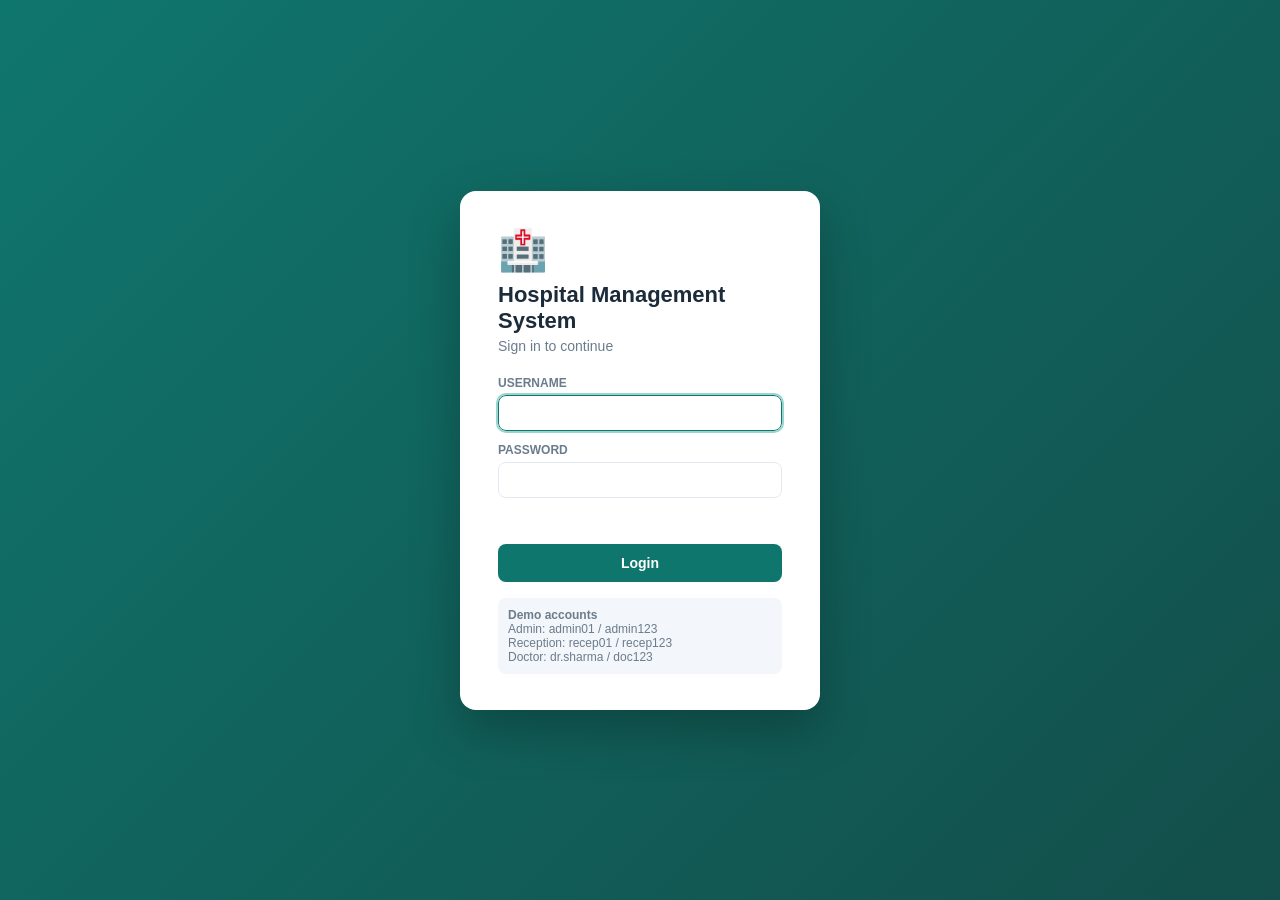
<file: HospitalManagementSystem_GUI_final/web/index.html>
<!DOCTYPE html>
<html lang="en">
<head>
<meta charset="utf-8">
<meta name="viewport" content="width=device-width, initial-scale=1">
<title>Hospital Management System</title>
<style>
/* ===== Theme ===== */
:root {
  --bg: #f3f6fa;
  --card: #ffffff;
  --text: #1c2b3a;
  --muted: #6b7c8d;
  --border: #e3e9f0;
  --primary: #0f766e;
  --primary-dark: #0d5f59;
  --danger: #c0392b;
  --warning: #b7791f;
  --success: #1e8449;
  --sidebar: #10262e;
  --shadow: 0 1px 3px rgba(20, 40, 60, 0.1);
}

/* ===== Base ===== */
* {
  box-sizing: border-box;
}

body {
  margin: 0;
  font-family: "Segoe UI", Arial, sans-serif;
  font-size: 14px;
  background: var(--bg);
  color: var(--text);
}

button, input, select, textarea {
  font: inherit;
}

.hide {
  display: none !important;
}

/* ===== Forms ===== */
label {
  display: block;
  margin: 12px 0 5px;
  font-size: 12px;
  font-weight: 600;
  text-transform: uppercase;
  color: var(--muted);
}

input, select, textarea {
  width: 100%;
  padding: 9px 11px;
  border: 1px solid var(--border);
  border-radius: 8px;
  background: #fff;
  color: var(--text);
}

input:focus, select:focus, textarea:focus {
  outline: 2px solid #99d5cf;
  border-color: var(--primary);
}

textarea {
  min-height: 70px;
  resize: vertical;
}

.two {
  display: grid;
  grid-template-columns: 1fr 1fr;
  gap: 14px;
}

.err {
  min-height: 18px;
  margin-top: 10px;
  font-size: 13px;
  color: var(--danger);
}

/* ===== Buttons ===== */
.btn {
  padding: 9px 16px;
  border: 0;
  border-radius: 8px;
  background: var(--primary);
  color: #fff;
  font-weight: 600;
  cursor: pointer;
}

.btn:hover      { background: var(--primary-dark); }
.btn.ghost      { background: #eef2f6; color: var(--text); }
.btn.ghost:hover{ background: #e0e7ee; }
.btn.red        { background: var(--danger); }
.btn.warn       { background: var(--warning); }
.btn.sm         { padding: 5px 10px; font-size: 12px; }
.btn.full       { width: 100%; margin-top: 18px; padding: 11px; }

/* ===== Login ===== */
#login {
  display: flex;
  align-items: center;
  justify-content: center;
  min-height: 100vh;
  background: linear-gradient(135deg, #0f766e, #134e4a);
}

.lcard {
  width: 360px;
  padding: 36px 38px;
  border-radius: 16px;
  background: #fff;
  box-shadow: 0 20px 50px rgba(0, 0, 0, 0.25);
}

.lcard h1 { margin: 0 0 4px; font-size: 22px; }
.lcard p  { margin: 0 0 22px; color: var(--muted); }
.logo     { margin-bottom: 8px; font-size: 40px; }

.hint {
  margin-top: 16px;
  padding: 10px;
  border-radius: 8px;
  background: var(--bg);
  font-size: 12px;
  color: var(--muted);
}

/* ===== Layout: sidebar + main ===== */
#app {
  display: flex;
  min-height: 100vh;
}

aside {
  position: sticky;
  top: 0;
  display: flex;
  flex-direction: column;
  width: 236px;
  height: 100vh;
  background: var(--sidebar);
  color: #cfe3e1;
}

.brand { padding: 20px 20px 14px; font-size: 17px; font-weight: 700; color: #fff; }
.brand span { margin-right: 6px; font-size: 24px; }

.user { margin: 0 14px 12px; padding: 12px; border-radius: 10px; background: #17353f; }
.user b { display: block; color: #fff; }
.user small { color: #8fb5b1; }

nav {
  flex: 1;
  padding: 6px 10px;
  overflow: auto;
}

nav button {
  display: block;
  width: 100%;
  margin-bottom: 2px;
  padding: 10px 12px;
  border: 0;
  border-radius: 8px;
  background: none;
  color: #cfe3e1;
  text-align: left;
  cursor: pointer;
}

nav button:hover { background: #17353f; }
nav button.on    { background: var(--primary); color: #fff; font-weight: 600; }

.lo {
  margin: 12px;
  padding: 10px;
  border: 0;
  border-radius: 8px;
  background: #22434e;
  color: #fff;
  cursor: pointer;
}

main {
  flex: 1;
  min-width: 0;
  padding: 26px 30px;
}

.top {
  display: flex;
  flex-wrap: wrap;
  align-items: center;
  justify-content: space-between;
  gap: 12px;
  margin-bottom: 18px;
}

.top h2 { margin: 0; font-size: 22px; }

.tools {
  display: flex;
  flex-wrap: wrap;
  align-items: center;
  gap: 10px;
}

.tools input, .tools select { width: 240px; }

/* ===== Cards & stats ===== */
.card {
  margin-bottom: 18px;
  padding: 18px;
  border-radius: 12px;
  background: var(--card);
  box-shadow: var(--shadow);
}

.cards {
  display: grid;
  grid-template-columns: repeat(auto-fit, minmax(170px, 1fr));
  gap: 14px;
  margin-bottom: 18px;
}

.stat {
  padding: 18px;
  border-left: 4px solid var(--primary);
  border-radius: 12px;
  background: #fff;
  box-shadow: var(--shadow);
}

.stat .n { font-size: 30px; font-weight: 700; }
.stat .l { font-size: 13px; color: var(--muted); }

.empty {
  padding: 30px;
  text-align: center;
  color: var(--muted);
}

/* ===== Tables ===== */
table {
  width: 100%;
  border-collapse: collapse;
  border-radius: 12px;
  overflow: hidden;
  background: #fff;
  box-shadow: var(--shadow);
}

th {
  padding: 11px 12px;
  background: #eaf1f5;
  text-align: left;
  font-size: 12px;
  text-transform: uppercase;
  color: var(--muted);
}

td {
  padding: 11px 12px;
  border-top: 1px solid var(--border);
}

.act {
  display: flex;
  flex-wrap: wrap;
  gap: 6px;
}

/* ===== Status tags ===== */
.tag {
  display: inline-block;
  padding: 3px 10px;
  border-radius: 20px;
  font-size: 12px;
  font-weight: 600;
}

.Scheduled { background: #e0f0ff; color: #1a5f9e; }
.Completed,
.Paid      { background: #dff5e6; color: var(--success); }
.Cancelled { background: #fde4e1; color: var(--danger); }
.Unpaid    { background: #fff1d6; color: var(--warning); }

/* ===== Modal & toast ===== */
.ov {
  position: fixed;
  inset: 0;
  z-index: 50;
  display: flex;
  align-items: center;
  justify-content: center;
  padding: 16px;
  background: rgba(15, 30, 40, 0.55);
}

.md {
  width: 520px;
  max-width: 100%;
  max-height: 92vh;
  padding: 24px;
  border-radius: 14px;
  background: #fff;
  overflow: auto;
}

.md h3  { margin: 0 0 6px; font-size: 18px; }
.md .row { display: flex; justify-content: flex-end; gap: 10px; margin-top: 18px; }

#toast {
  position: fixed;
  right: 22px;
  bottom: 22px;
  z-index: 99;
  padding: 12px 18px;
  border-radius: 10px;
  background: var(--sidebar);
  color: #fff;
}

#toast.bad { background: var(--danger); }

/* ===== Medical history timeline ===== */
.tl {
  margin-left: 8px;
  padding-left: 20px;
  border-left: 3px solid var(--primary);
}

.visit {
  position: relative;
  margin-bottom: 14px;
  padding: 16px;
  border-radius: 12px;
  background: #fff;
  box-shadow: var(--shadow);
}

.visit::before {
  content: "";
  position: absolute;
  top: 20px;
  left: -30px;
  width: 12px;
  height: 12px;
  border: 3px solid var(--bg);
  border-radius: 50%;
  background: var(--primary);
}

.visit h4 {
  display: flex;
  flex-wrap: wrap;
  justify-content: space-between;
  gap: 8px;
  margin: 0 0 8px;
}

.chip {
  display: inline-block;
  margin: 2px 4px 2px 0;
  padding: 3px 10px;
  border-radius: 20px;
  background: #e6f4f2;
  color: var(--primary-dark);
  font-size: 12px;
}

.pinfo {
  display: grid;
  grid-template-columns: repeat(auto-fit, minmax(190px, 1fr));
  gap: 8px 18px;
}

.pinfo small {
  display: block;
  color: var(--muted);
}

/* ===== Visit form checkboxes ===== */
.checks {
  display: grid;
  grid-template-columns: 1fr 1fr;
  gap: 6px;
}

.checks label {
  display: flex;
  align-items: center;
  gap: 8px;
  margin: 0;
  padding: 8px;
  border: 1px solid var(--border);
  border-radius: 8px;
  font-size: 13px;
  font-weight: 400;
  text-transform: none;
  color: var(--text);
  cursor: pointer;
}

.checks input {
  width: auto;
}

/* ===== Bill ===== */
.bill {
  padding: 16px;
  border: 1px dashed #b8c6d1;
  border-radius: 10px;
  background: #fbfcfd;
  font-family: Consolas, monospace;
}

.bill .r   { display: flex; justify-content: space-between; padding: 2px 0; }
.bill .tot { font-size: 16px; font-weight: 700; }
.bill hr   { margin: 8px 0; border: 0; border-top: 1px dashed #b8c6d1; }

/* ===== Responsive & print ===== */
@media (max-width: 800px) {
  aside { width: 200px; }
  main  { padding: 18px; }
  .two  { grid-template-columns: 1fr; }
}

@media print {
  aside, .top, .row, #toast { display: none !important; }
  main { padding: 0; }
  .ov  { position: static; background: none; }
}
</style>
</head>
<body>

<div id="login">
  <form class="lcard" id="lf">
    <div class="logo">🏥</div>
    <h1>Hospital Management System</h1>
    <p>Sign in to continue</p>
    <label>Username</label><input id="lu" autocomplete="username" autofocus>
    <label>Password</label><input id="lp" type="password" autocomplete="current-password">
    <div class="err" id="le"></div>
    <button class="btn full">Login</button>
    <div class="hint"><b>Demo accounts</b><br>Admin: admin01 / admin123<br>Reception: recep01 / recep123<br>Doctor: dr.sharma / doc123</div>
  </form>
</div>

<div id="app" class="hide">
  <aside>
    <div class="brand"><span>🏥</span>HMS</div>
    <div class="user"><b id="uname"></b><small id="urole"></small></div>
    <nav id="nav"></nav>
    <button class="lo" onclick="logout()">⎋ Logout</button>
  </aside>
  <main>
    <div class="top"><h2 id="ptitle"></h2><div class="tools" id="ptools"></div></div>
    <div id="content"></div>
  </main>
</div>
<div id="toast" class="hide"></div>

<script>
/* =====================================================
   HOSPITAL MANAGEMENT SYSTEM - front-end
   1. Helpers      2. State & API    3. Login / shell
   4. Dashboard    5. Patients       6. Appointments
   7. History      8. Medical visit  9. Bills
   10. Reports     11. Staff         12. Start
   ===================================================== */


/* ========== 1. HELPERS ========== */

const $ = selector => document.querySelector(selector);

// Escape text so user input can't break the page
function esc(text) {
  const map = { '&': '&amp;', '<': '&lt;', '>': '&gt;', '"': '&quot;', "'": '&#39;' };
  return String(text ?? '').replace(/[&<>"']/g, ch => map[ch]);
}

function money(amount) {
  return 'Rs. ' + Number(amount).toLocaleString('en-IN');
}

function setContent(html) {
  $('#content').innerHTML = html;
}

function emptyBox(message) {
  return `<div class="card empty">${message}</div>`;
}

function tag(text) {
  return `<span class="tag ${text}">${text}</span>`;
}

function stat(number, label) {
  return `<div class="stat"><div class="n">${number}</div><div class="l">${label}</div></div>`;
}

// Small button used inside tables
function smallButton(label, onclick, style = '') {
  return `<button class="btn sm ${style}" onclick="${onclick}">${label}</button>`;
}

// <option> list. items = array, getValue/getLabel = functions
function options(items, getValue, getLabel, selected = '') {
  return items.map(item => {
    const value = getValue(item);
    return `<option value="${value}" ${value === selected ? 'selected' : ''}>${getLabel(item)}</option>`;
  }).join('');
}

// Build a table. headers = array of text, rows = array of arrays of cell HTML
function table(headers, rows) {
  const head = headers.map(h => `<th>${h}</th>`).join('');
  const body = rows.map(cells => '<tr>' + cells.map(c => `<td>${c}</td>`).join('') + '</tr>').join('');
  return `<table><tr>${head}</tr>${body}</table>`;
}

function toast(message, isError) {
  const box = $('#toast');
  box.textContent = message;
  box.className = isError ? 'bad' : '';
  clearTimeout(toast.timer);
  toast.timer = setTimeout(() => box.className = 'hide', 3000);
}

// Popup form. onSubmit(formData) runs on Save; pass null for an info-only popup.
function showModal(title, body, onSubmit, saveText = 'Save') {
  const overlay = document.createElement('div');
  overlay.className = 'ov';
  overlay.innerHTML = `
    <form class="md">
      <h3>${esc(title)}</h3>
      ${body}
      <div class="err"></div>
      <div class="row">
        <button type="button" class="btn ghost" data-x>${onSubmit ? 'Cancel' : 'Close'}</button>
        ${onSubmit ? `<button class="btn">${saveText}</button>` : ''}
      </div>
    </form>`;
  document.body.appendChild(overlay);

  const close = () => overlay.remove();
  overlay.querySelector('[data-x]').onclick = close;
  overlay.onmousedown = e => { if (e.target === overlay) close(); };

  overlay.querySelector('form').onsubmit = async e => {
    e.preventDefault();
    if (!onSubmit) return close();
    try {
      await onSubmit(Object.fromEntries(new FormData(e.target)));
      close();
    } catch (error) {
      overlay.querySelector('.err').textContent = error.message;
    }
  };
  return overlay;
}


/* ========== 2. STATE & API ========== */

let token = localStorage.getItem('hms_token');
let me = null;                  // logged-in user {id, name, role, pages, fee}
let historyPatientId = '';      // patient shown on the History page
let appointmentFilter = 'All';
let patients = [];              // cached list (Patients page)
let bills = [];                 // cached list (Bills page)

const can = (...roles) => roles.includes(me.role);

// Talk to the C++ server. Pass `data` to send a POST.
async function api(path, data) {
  const request = { headers: { 'X-Token': token || '' } };
  if (data) {
    request.method = 'POST';
    request.headers['Content-Type'] = 'application/x-www-form-urlencoded';
    request.body = new URLSearchParams(data).toString();
  }
  const response = await fetch('/api/' + path, request);
  const result = await response.json().catch(() => ({ error: 'Server error' }));

  if (response.status === 401 && path !== 'login') {
    showLogin();
    throw new Error(result.error);
  }
  if (!response.ok) throw new Error(result.error || 'Error');
  return result;
}


/* ========== 3. LOGIN / SHELL ========== */

const ICONS = {
  dashboard: '🏠', patients: '👤', doctors: '🧑‍⚕️', receptionists: '🧾',
  appointments: '📅', history: '🩺', visit: '➕', bills: '💰', reports: '📊'
};

// page id -> function that draws it
const PAGES = {
  dashboard: showDashboard,
  patients: showPatients,
  appointments: showAppointments,
  history: showHistory,
  visit: showVisitForm,
  bills: showBills,
  reports: showReports,
  doctors: () => showStaff('Doctor'),
  receptionists: () => showStaff('Receptionist')
};

$('#lf').onsubmit = async e => {
  e.preventDefault();
  try {
    me = await api('login', { username: $('#lu').value, password: $('#lp').value });
    token = me.token;
    localStorage.setItem('hms_token', token);
    showApp();
  } catch (error) {
    $('#le').textContent = error.message;
  }
};

function showLogin() {
  token = null;
  me = null;
  localStorage.removeItem('hms_token');
  $('#app').classList.add('hide');
  $('#login').classList.remove('hide');
  $('#lp').value = '';
  $('#le').textContent = '';
}

async function logout() {
  try { await api('logout', {}); } catch (error) { /* ignore */ }
  showLogin();
}

function showApp() {
  $('#login').classList.add('hide');
  $('#app').classList.remove('hide');
  $('#uname').textContent = me.name;
  $('#urole').textContent = me.role;

  // Sidebar menu comes from the server, so each role sees its own pages
  $('#nav').innerHTML = me.pages.map(p =>
    `<button data-p="${p.id}" onclick="go('${p.id}')">${ICONS[p.id] || '•'}&nbsp; ${esc(p.label)}</button>`
  ).join('');
  go('dashboard');
}

// Open a page. `arg` is only used to open History for a chosen patient.
function go(pageId, arg) {
  if (pageId === 'history' && arg !== undefined) historyPatientId = arg;

  document.querySelectorAll('#nav button').forEach(button =>
    button.classList.toggle('on', button.dataset.p === pageId));

  $('#ptools').innerHTML = '';
  const menuItem = me.pages.find(p => p.id === pageId);   // History has no menu item for Admin
  $('#ptitle').textContent = menuItem ? menuItem.label : 'Patient History';

  PAGES[pageId]().catch(error => setContent(emptyBox(esc(error.message))));
}


/* ========== 4. DASHBOARD ========== */

async function showDashboard() {
  const s = await api('summary');
  const isDoctor = me.role === 'Doctor';

  let cards = stat(s.patients, 'Patients')
            + stat(s.scheduled, isDoctor ? 'My scheduled appointments' : 'Scheduled appointments')
            + stat(s.today, 'Appointments today');
  if (!isDoctor) cards += stat(s.unpaid, 'Unpaid bills');
  if (me.role === 'Admin') cards += stat(s.doctors, 'Doctors');
  cards += stat(s.visits, 'Medical visits');

  setContent(`
    <div class="card">
      <h3 style="margin:0">Welcome, ${esc(me.name)} 👋</h3>
      <p style="color:var(--muted);margin:6px 0 0">Signed in as ${me.role}.</p>
    </div>
    <div class="cards">${cards}</div>`);
}


/* ========== 5. PATIENTS ========== */

const GENDERS = ['Male', 'Female', 'Other'];
const BLOOD_GROUPS = ['A+', 'A-', 'B+', 'B-', 'AB+', 'AB-', 'O+', 'O-'];

// Form fields used by both "Register" and "Edit"
function patientForm(p = {}) {
  return `
    <label>Full name</label>
    <input name="name" value="${esc(p.name)}" required>
    <div class="two">
      <div><label>Date of birth</label><input type="date" name="dob" value="${esc(p.dob)}" required></div>
      <div><label>Gender</label><select name="gender">${options(GENDERS, g => g, g => g, p.gender)}</select></div>
    </div>
    <div class="two">
      <div><label>Phone</label><input name="phone" value="${esc(p.phone)}" required></div>
      <div><label>Blood group</label><select name="blood">${options(BLOOD_GROUPS, b => b, b => b, p.blood)}</select></div>
    </div>
    <label>Address</label>
    <input name="address" value="${esc(p.address)}" required>
    <label>Emergency contact</label>
    <input name="emergency" value="${esc(p.emergency)}" required>`;
}

async function showPatients() {
  const search = `<input id="q" placeholder="Search ID / name / phone…" oninput="loadPatients()">`;
  const addButton = can('Admin', 'Receptionist')
    ? `<button class="btn" onclick="addPatient()">+ Register Patient</button>` : '';
  $('#ptools').innerHTML = search + addButton;
  await loadPatients();
}

async function loadPatients() {
  patients = await api('patients?q=' + encodeURIComponent($('#q').value));
  if (!patients.length) return setContent(emptyBox('No patients found.'));

  const rows = patients.map(p => {
    let actions = smallButton('View', `viewPatient('${p.id}')`, 'ghost')
                + smallButton('History', `go('history','${p.id}')`, 'ghost');
    if (can('Admin', 'Receptionist')) actions += smallButton('Edit', `editPatient('${p.id}')`);
    if (can('Admin')) actions += smallButton('Delete', `deletePatient('${p.id}')`, 'red');
    return [p.id, esc(p.name), p.age, esc(p.gender), esc(p.phone), esc(p.blood), `<div class="act">${actions}</div>`];
  });
  setContent(table(['ID', 'Name', 'Age', 'Gender', 'Phone', 'Blood', 'Actions'], rows));
}

function viewPatient(id) {
  const p = patients.find(x => x.id === id);
  const details = [
    ['Name', p.name],
    ['Date of birth', `${p.dob} (age ${p.age})`],
    ['Gender', p.gender],
    ['Phone', p.phone],
    ['Blood group', p.blood],
    ['Address', p.address],
    ['Emergency contact', p.emergency]
  ];
  const html = details.map(([label, value]) => `<div><small>${label}</small>${esc(value)}</div>`).join('');
  showModal('Patient ' + p.id, `<div class="pinfo" style="margin-top:12px">${html}</div>`, null);
}

function addPatient() {
  showModal('Register Patient', patientForm(), async data => {
    const result = await api('patients', data);
    toast('Registered as ' + result.id);
    loadPatients();
  }, 'Register');
}

function editPatient(id) {
  const p = patients.find(x => x.id === id);
  showModal('Edit Patient ' + id, patientForm(p), async data => {
    await api(`patients/${id}/update`, data);
    toast('Patient updated');
    loadPatients();
  });
}

function deletePatient(id) {
  const message = `<p>This permanently deletes <b>${id}</b> and all their appointments, visits and bills.</p>`;
  showModal('Delete patient?', message, async () => {
    await api(`patients/${id}/delete`, {});
    toast('Patient deleted');
    loadPatients();
  }, 'Delete');
}


/* ========== 6. APPOINTMENTS ========== */

async function showAppointments() {
  const statuses = ['All', 'Scheduled', 'Completed', 'Cancelled'];
  let tools = `<select style="width:150px" onchange="appointmentFilter=this.value; showAppointments()">
                 ${options(statuses, s => s, s => s, appointmentFilter)}</select>`;
  const canBook = can('Admin', 'Receptionist');
  if (canBook) tools += `<button class="btn" onclick="newAppointment()">+ New Appointment</button>`;
  $('#ptools').innerHTML = tools;

  let list = await api('appointments');
  if (appointmentFilter !== 'All') list = list.filter(a => a.status === appointmentFilter);
  if (!list.length) return setContent(emptyBox('No appointments.'));
  list.sort((a, b) => (a.date + a.time).localeCompare(b.date + b.time));

  const rows = list.map(a => {
    const row = [a.id, `${a.patientId} · ${esc(a.patientName)}`, esc(a.doctorName), a.date, a.time, esc(a.reason), tag(a.status)];
    if (canBook) row.push(a.status === 'Scheduled' ? smallButton('Cancel', `cancelAppointment('${a.id}')`, 'red') : '');
    return row;
  });
  const headers = ['ID', 'Patient', 'Doctor', 'Date', 'Time', 'Reason', 'Status'];
  if (canBook) headers.push('');
  setContent(table(headers, rows));
}

async function newAppointment() {
  const [patientList, doctors] = await Promise.all([api('patients'), api('doctors')]);
  if (!patientList.length) return toast('Register a patient first', true);

  const patientOptions = options(patientList, p => p.id, p => `${p.id} · ${esc(p.name)}`);
  const doctorOptions = options(doctors, d => d.id, d => `${esc(d.name)} — ${esc(d.specialization)} (${money(d.fee)})`);
  const todayDate = new Date().toISOString().slice(0, 10);

  showModal('New Appointment', `
    <label>Patient</label><select name="patientId">${patientOptions}</select>
    <label>Doctor</label><select name="doctorId">${doctorOptions}</select>
    <div class="two">
      <div><label>Date</label><input type="date" name="date" value="${todayDate}" required></div>
      <div><label>Time</label><input type="time" name="time" value="10:00" required></div>
    </div>
    <label>Reason</label><input name="reason" required>`,
    async data => {
      const result = await api('appointments', data);
      toast('Appointment ' + result.id + ' created');
      showAppointments();
    }, 'Create');
}

function cancelAppointment(id) {
  showModal('Cancel appointment?', `<p>Cancel appointment <b>${id}</b>?</p>`, async () => {
    await api(`appointments/${id}/cancel`, {});
    toast('Cancelled');
    showAppointments();
  }, 'Yes, cancel');
}


/* ========== 7. PATIENT HISTORY (timeline) ========== */

async function showHistory() {
  const list = await api('patients');
  $('#ptools').innerHTML = `
    <select style="width:280px" onchange="historyPatientId=this.value; loadHistory()">
      <option value="">— select patient —</option>
      ${options(list, p => p.id, p => `${p.id} · ${esc(p.name)}`, historyPatientId)}
    </select>`;
  await loadHistory();
}

// One visit card in the timeline
function visitCard(visit) {
  const services = visit.services.length
    ? visit.services.map(s => `<span class="chip">${esc(s.name)} · ${money(s.price)}</span>`).join('')
    : '<span style="color:var(--muted)">None</span>';

  // Only the doctor who made the visit can add tests / procedures to it
  const doctorButtons = (me.role === 'Doctor' && visit.doctorId === me.id) ? `
    <div class="act" style="margin-top:12px">
      ${smallButton('+ Suggest Test', `suggest('${visit.id}','Test')`)}
      ${smallButton('+ Suggest Procedure', `suggest('${visit.id}','Procedure')`, 'warn')}
    </div>` : '';

  const label = text => `<small style="color:var(--muted)">${text}</small><br>`;
  return `
    <div class="visit">
      <h4>
        <span>Visit ${visit.id} · ${visit.date}</span>
        <span style="color:var(--muted);font-weight:400">${esc(visit.doctorName)}</span>
      </h4>
      <div>${label('DIAGNOSIS')}${esc(visit.diagnosis)}</div>
      <div style="margin-top:8px">${label('NOTES')}${esc(visit.notes)}</div>
      <div style="margin-top:8px">${label('SERVICES')}${services}</div>
      ${doctorButtons}
    </div>`;
}

async function loadHistory() {
  if (!historyPatientId) {
    return setContent(emptyBox('Select a patient to see their medical history.'));
  }
  const { patient: p, visits } = await api(`patients/${historyPatientId}/history`);

  const header = `
    <div class="card"><div class="pinfo">
      <div><small>Patient</small><b>${p.id} · ${esc(p.name)}</b></div>
      <div><small>Age / Gender</small>${p.age} / ${esc(p.gender)}</div>
      <div><small>Blood group</small>${esc(p.blood)}</div>
      <div><small>Phone</small>${esc(p.phone)}</div>
    </div></div>`;

  const timeline = visits.length
    ? `<div class="tl">${visits.map(visitCard).join('')}</div>`
    : emptyBox('No visits recorded yet.');
  setContent(header + timeline);
}

// Doctor adds a test or procedure to an existing visit (price is added to the bill)
async function suggest(visitId, type) {
  const services = (await api('services')).filter(s => s.type === type);
  const serviceOptions = options(services, s => s.id, s => `${esc(s.name)} — ${money(s.price)}`);

  showModal('Suggest ' + type, `
    <label>${type}</label>
    <select name="serviceId">${serviceOptions}</select>
    <p style="color:var(--muted);font-size:13px">The price is added to the patient's bill automatically.</p>`,
    async data => {
      const bill = await api(`visits/${visitId}/services`, data);
      toast(`Added to bill ${bill.id} · total ${money(bill.total)}`);
      loadHistory();
    }, 'Add to bill');
}


/* ========== 8. ADD MEDICAL VISIT (doctor) ========== */

async function showVisitForm() {
  const [patientList, services, appointments] = await Promise.all([api('patients'), api('services'), api('appointments')]);
  const scheduled = appointments.filter(a => a.status === 'Scheduled');

  // Checkbox list for one service type
  const checkboxes = type => services.filter(s => s.type === type).map(s => `
    <label>
      <input type="checkbox" class="sv" value="${s.id}" data-price="${s.price}">
      ${esc(s.name)} <span style="margin-left:auto;color:var(--muted)">${money(s.price)}</span>
    </label>`).join('');

  setContent(`
    <form class="card" id="vf" style="max-width:760px">
      <div class="two">
        <div>
          <label>Patient</label>
          <select name="patientId" id="vp" required>
            <option value="">— select —</option>
            ${options(patientList, p => p.id, p => `${p.id} · ${esc(p.name)}`)}
          </select>
        </div>
        <div>
          <label>Linked appointment (optional)</label>
          <select name="appointmentId" id="va"><option value="">None</option></select>
        </div>
      </div>
      <label>Diagnosis</label><input name="diagnosis" required>
      <label>Medical notes</label><textarea name="notes" required></textarea>
      <label>Tests</label><div class="checks">${checkboxes('Test')}</div>
      <label>Procedures</label><div class="checks">${checkboxes('Procedure')}</div>
      <div class="card" style="background:#f3f8f7;margin:18px 0 0;padding:12px 16px">
        Consultation ${money(me.fee)} + services <b id="vs"></b> = estimated total <b id="vt"></b>
      </div>
      <div class="err" id="ve"></div>
      <button class="btn full">Save visit &amp; generate bill</button>
    </form>`);

  const ticked = () => [...document.querySelectorAll('.sv:checked')];

  // Live total while ticking boxes
  function updateTotal() {
    const servicesTotal = ticked().reduce((sum, box) => sum + Number(box.dataset.price), 0);
    $('#vs').textContent = money(servicesTotal);
    $('#vt').textContent = money(servicesTotal + me.fee);
  }
  document.querySelectorAll('.sv').forEach(box => box.onchange = updateTotal);
  updateTotal();

  // Appointment list depends on the chosen patient
  $('#vp').onchange = () => {
    const mine = scheduled.filter(a => a.patientId === $('#vp').value);
    $('#va').innerHTML = '<option value="">None</option>'
      + options(mine, a => a.id, a => `${a.id} · ${a.date} ${a.time} · ${esc(a.reason)}`);
  };

  $('#vf').onsubmit = async e => {
    e.preventDefault();
    const data = Object.fromEntries(new FormData(e.target));
    data.services = ticked().map(box => box.value).join(',');
    try {
      const result = await api('visits', data);
      showModal('Visit ' + result.visitId + ' saved', billHtml(result.bill), null);
      toast('Visit saved');
      showVisitForm();
    } catch (error) {
      $('#ve').textContent = error.message;
    }
  };
}


/* ========== 9. BILLS ========== */

function billHtml(bill) {
  const line = (name, amount) => `<div class="r"><span>${esc(name)}</span><span>${money(amount)}</span></div>`;
  const items = bill.items.map(i => line(i.name, i.price)).join('');
  const other = bill.other ? line('Other charges', bill.other) : '';
  const status = bill.paid ? 'Paid' : 'Unpaid';

  return `
    <div class="bill" style="margin-top:12px">
      <div style="text-align:center;font-weight:700">BILL ${bill.id}</div>
      <div style="text-align:center;color:var(--muted)">${bill.patientId} · ${esc(bill.patientName)} · ${bill.date}</div>
      <hr>
      ${line('Consultation', bill.consultation)}
      ${items}
      ${other}
      <hr>
      <div class="r tot"><span>TOTAL</span><span>${money(bill.total)}</span></div>
      <div class="r"><span>Payment status</span>${tag(status)}</div>
    </div>`;
}

async function showBills() {
  bills = await api('bills');
  if (!bills.length) {
    return setContent(emptyBox('No bills yet. Bills are created when a doctor adds a medical visit.'));
  }
  const rows = bills.map(b => [
    b.id,
    `${b.patientId} · ${esc(b.patientName)}`,
    b.date,
    money(b.total),
    tag(b.paid ? 'Paid' : 'Unpaid'),
    smallButton('Open', `openBill('${b.id}')`)
  ]);
  setContent(table(['Bill', 'Patient', 'Date', 'Total', 'Status', ''], rows));
}

function openBill(id) {
  const bill = bills.find(b => b.id === id);
  const popup = showModal('Bill ' + id, billHtml(bill), null);

  // Extra buttons next to "Close"
  popup.querySelector('.row').insertAdjacentHTML('afterbegin', `
    <button type="button" class="btn ghost" data-print>Print</button>
    ${bill.paid ? '' : '<button type="button" class="btn warn" data-charge>Add charge</button>'}
    <button type="button" class="btn" data-pay>${bill.paid ? 'Mark unpaid' : 'Mark paid'}</button>`);

  popup.querySelector('[data-print]').onclick = () => window.print();

  popup.querySelector('[data-pay]').onclick = async () => {
    await api(`bills/${id}/paid`, { paid: bill.paid ? '0' : '1' });
    popup.remove();
    toast('Payment status updated');
    showBills();
  };

  const chargeButton = popup.querySelector('[data-charge]');
  if (chargeButton) chargeButton.onclick = () => {
    popup.remove();
    showModal('Add other charges', '<label>Amount (Rs.)</label><input type="number" name="amount" min="1" required>',
      async data => {
        await api(`bills/${id}/other`, data);
        toast('Charge added');
        showBills();
      }, 'Add');
  };
}


/* ========== 10. REPORTS (admin) ========== */

async function showReports() {
  const r = await api('reports');
  $('#ptools').innerHTML = '<button class="btn ghost" onclick="window.print()">🖨 Print</button>';

  const summary = stat(r.appointments.scheduled, 'Scheduled')
                + stat(r.appointments.completed, 'Completed')
                + stat(r.appointments.cancelled, 'Cancelled')
                + stat(money(r.billing.paid), 'Collected (paid)')
                + stat(money(r.billing.unpaid), 'Outstanding (unpaid)')
                + stat(money(r.billing.total), `Total billed (${r.billing.count} bills)`);

  const doctorRows = r.doctors.map(d => [d.id, esc(d.name), esc(d.specialization), d.appointments, d.visits]);
  const patientRows = r.patients.map(p => [p.id, esc(p.name), p.visits]);

  setContent(`
    <div class="cards">${summary}</div>
    <h3>Doctor report</h3>
    ${table(['ID', 'Doctor', 'Specialization', 'Appointments', 'Visits'], doctorRows)}
    <h3>Patient report</h3>
    ${patientRows.length ? table(['ID', 'Patient', 'Visits'], patientRows) : emptyBox('No patients.')}`);
}


/* ========== 11. STAFF (admin: doctors & receptionists) ========== */

async function showStaff(role) {
  $('#ptools').innerHTML = `<button class="btn" onclick="addStaff('${role}')">+ Add ${role}</button>`;
  const list = await api('staff/' + role);
  if (!list.length) return setContent(emptyBox(`No ${role.toLowerCase()}s yet.`));

  const isDoctor = role === 'Doctor';
  const rows = list.map(u => {
    const actions = smallButton('Reset password', `resetPassword('${u.id}')`, 'ghost')
                  + smallButton('Delete', `deleteStaff('${u.id}','${role}')`, 'red');
    const row = [u.id, esc(u.name), esc(u.username)];
    if (isDoctor) row.push(esc(u.specialization), money(u.fee));
    row.push(`<div class="act">${actions}</div>`);
    return row;
  });
  const headers = ['ID', 'Name', 'Username'];
  if (isDoctor) headers.push('Specialization', 'Fee');
  headers.push('');
  setContent(table(headers, rows));
}

function addStaff(role) {
  const doctorFields = `
    <div class="two">
      <div><label>Specialization</label><input name="specialization" required></div>
      <div><label>Consultation fee (Rs.)</label><input type="number" name="fee" min="1" required></div>
    </div>`;

  showModal('Add ' + role, `
    <input type="hidden" name="role" value="${role}">
    <label>Full name</label><input name="name" required>
    <div class="two">
      <div><label>Username</label><input name="username" required></div>
      <div><label>Password</label><input name="password" required></div>
    </div>
    ${role === 'Doctor' ? doctorFields : ''}`,
    async data => {
      await api('staff', data);
      toast(role + ' added');
      showStaff(role);
    }, 'Add');
}

function resetPassword(id) {
  showModal('Reset password for ' + id, '<label>New password</label><input name="password" required>', async data => {
    await api(`staff/${id}/password`, data);
    toast('Password updated');
  });
}

function deleteStaff(id, role) {
  const message = `<p>Delete <b>${id}</b>? This is blocked if they have appointment or visit records.</p>`;
  showModal('Delete ' + role + '?', message, async () => {
    await api(`staff/${id}/delete`, {});
    toast('Deleted');
    showStaff(role);
  }, 'Delete');
}


/* ========== 12. START ========== */

// If a login token is saved, go straight to the app
(async () => {
  if (!token) return;
  try {
    me = await api('me');
    showApp();
  } catch (error) { /* token expired: stay on login */ }
})();
</script>
</body>
</html>
</file>
<file: HospitalManagementSystem_GUI/HMS_GUI/web/style.css>
/* style.css - all styling
   Owner: Sushant */

/* ===== Theme ===== */
:root {
  --bg: #f3f6fa;
  --card: #ffffff;
  --text: #1c2b3a;
  --muted: #6b7c8d;
  --border: #e3e9f0;
  --primary: #0f766e;
  --primary-dark: #0d5f59;
  --danger: #c0392b;
  --warning: #b7791f;
  --success: #1e8449;
  --sidebar: #10262e;
  --shadow: 0 1px 3px rgba(20, 40, 60, 0.1);
}

/* ===== Base ===== */
* {
  box-sizing: border-box;
}

body {
  margin: 0;
  font-family: "Segoe UI", Arial, sans-serif;
  font-size: 14px;
  background: var(--bg);
  color: var(--text);
}

button, input, select, textarea {
  font: inherit;
}

.hide {
  display: none !important;
}

/* ===== Forms ===== */
label {
  display: block;
  margin: 12px 0 5px;
  font-size: 12px;
  font-weight: 600;
  text-transform: uppercase;
  color: var(--muted);
}

input, select, textarea {
  width: 100%;
  padding: 9px 11px;
  border: 1px solid var(--border);
  border-radius: 8px;
  background: #fff;
  color: var(--text);
}

input:focus, select:focus, textarea:focus {
  outline: 2px solid #99d5cf;
  border-color: var(--primary);
}

textarea {
  min-height: 70px;
  resize: vertical;
}

.two {
  display: grid;
  grid-template-columns: 1fr 1fr;
  gap: 14px;
}

.err {
  min-height: 18px;
  margin-top: 10px;
  font-size: 13px;
  color: var(--danger);
}

/* ===== Buttons ===== */
.btn {
  padding: 9px 16px;
  border: 0;
  border-radius: 8px;
  background: var(--primary);
  color: #fff;
  font-weight: 600;
  cursor: pointer;
}

.btn:hover      { background: var(--primary-dark); }
.btn.ghost      { background: #eef2f6; color: var(--text); }
.btn.ghost:hover{ background: #e0e7ee; }
.btn.red        { background: var(--danger); }
.btn.warn       { background: var(--warning); }
.btn.sm         { padding: 5px 10px; font-size: 12px; }
.btn.full       { width: 100%; margin-top: 18px; padding: 11px; }

/* ===== Login ===== */
#login {
  display: flex;
  align-items: center;
  justify-content: center;
  min-height: 100vh;
  background: linear-gradient(135deg, #0f766e, #134e4a);
}

.lcard {
  width: 360px;
  padding: 36px 38px;
  border-radius: 16px;
  background: #fff;
  box-shadow: 0 20px 50px rgba(0, 0, 0, 0.25);
}

.lcard h1 { margin: 0 0 4px; font-size: 22px; }
.lcard p  { margin: 0 0 22px; color: var(--muted); }
.logo     { margin-bottom: 8px; font-size: 40px; }

.hint {
  margin-top: 16px;
  padding: 10px;
  border-radius: 8px;
  background: var(--bg);
  font-size: 12px;
  color: var(--muted);
}

/* ===== Layout: sidebar + main ===== */
#app {
  display: flex;
  min-height: 100vh;
}

aside {
  position: sticky;
  top: 0;
  display: flex;
  flex-direction: column;
  width: 236px;
  height: 100vh;
  background: var(--sidebar);
  color: #cfe3e1;
}

.brand { padding: 20px 20px 14px; font-size: 17px; font-weight: 700; color: #fff; }
.brand span { margin-right: 6px; font-size: 24px; }

.user { margin: 0 14px 12px; padding: 12px; border-radius: 10px; background: #17353f; }
.user b { display: block; color: #fff; }
.user small { color: #8fb5b1; }

nav {
  flex: 1;
  padding: 6px 10px;
  overflow: auto;
}

nav button {
  display: block;
  width: 100%;
  margin-bottom: 2px;
  padding: 10px 12px;
  border: 0;
  border-radius: 8px;
  background: none;
  color: #cfe3e1;
  text-align: left;
  cursor: pointer;
}

nav button:hover { background: #17353f; }
nav button.on    { background: var(--primary); color: #fff; font-weight: 600; }

.lo {
  margin: 12px;
  padding: 10px;
  border: 0;
  border-radius: 8px;
  background: #22434e;
  color: #fff;
  cursor: pointer;
}

main {
  flex: 1;
  min-width: 0;
  padding: 26px 30px;
}

.top {
  display: flex;
  flex-wrap: wrap;
  align-items: center;
  justify-content: space-between;
  gap: 12px;
  margin-bottom: 18px;
}

.top h2 { margin: 0; font-size: 22px; }

.tools {
  display: flex;
  flex-wrap: wrap;
  align-items: center;
  gap: 10px;
}

.tools input, .tools select { width: 240px; }

/* ===== Cards & stats ===== */
.card {
  margin-bottom: 18px;
  padding: 18px;
  border-radius: 12px;
  background: var(--card);
  box-shadow: var(--shadow);
}

.cards {
  display: grid;
  grid-template-columns: repeat(auto-fit, minmax(170px, 1fr));
  gap: 14px;
  margin-bottom: 18px;
}

.stat {
  padding: 18px;
  border-left: 4px solid var(--primary);
  border-radius: 12px;
  background: #fff;
  box-shadow: var(--shadow);
}

.stat .n { font-size: 30px; font-weight: 700; }
.stat .l { font-size: 13px; color: var(--muted); }

.empty {
  padding: 30px;
  text-align: center;
  color: var(--muted);
}

/* ===== Tables ===== */
table {
  width: 100%;
  border-collapse: collapse;
  border-radius: 12px;
  overflow: hidden;
  background: #fff;
  box-shadow: var(--shadow);
}

th {
  padding: 11px 12px;
  background: #eaf1f5;
  text-align: left;
  font-size: 12px;
  text-transform: uppercase;
  color: var(--muted);
}

td {
  padding: 11px 12px;
  border-top: 1px solid var(--border);
}

.act {
  display: flex;
  flex-wrap: wrap;
  gap: 6px;
}

/* ===== Status tags ===== */
.tag {
  display: inline-block;
  padding: 3px 10px;
  border-radius: 20px;
  font-size: 12px;
  font-weight: 600;
}

.Scheduled { background: #e0f0ff; color: #1a5f9e; }
.Completed,
.Paid      { background: #dff5e6; color: var(--success); }
.Cancelled { background: #fde4e1; color: var(--danger); }
.Unpaid    { background: #fff1d6; color: var(--warning); }

/* ===== Modal & toast ===== */
.ov {
  position: fixed;
  inset: 0;
  z-index: 50;
  display: flex;
  align-items: center;
  justify-content: center;
  padding: 16px;
  background: rgba(15, 30, 40, 0.55);
}

.md {
  width: 520px;
  max-width: 100%;
  max-height: 92vh;
  padding: 24px;
  border-radius: 14px;
  background: #fff;
  overflow: auto;
}

.md h3  { margin: 0 0 6px; font-size: 18px; }
.md .row { display: flex; justify-content: flex-end; gap: 10px; margin-top: 18px; }

#toast {
  position: fixed;
  right: 22px;
  bottom: 22px;
  z-index: 99;
  padding: 12px 18px;
  border-radius: 10px;
  background: var(--sidebar);
  color: #fff;
}

#toast.bad { background: var(--danger); }

/* ===== Medical history timeline ===== */
.tl {
  margin-left: 8px;
  padding-left: 20px;
  border-left: 3px solid var(--primary);
}

.visit {
  position: relative;
  margin-bottom: 14px;
  padding: 16px;
  border-radius: 12px;
  background: #fff;
  box-shadow: var(--shadow);
}

.visit::before {
  content: "";
  position: absolute;
  top: 20px;
  left: -30px;
  width: 12px;
  height: 12px;
  border: 3px solid var(--bg);
  border-radius: 50%;
  background: var(--primary);
}

.visit h4 {
  display: flex;
  flex-wrap: wrap;
  justify-content: space-between;
  gap: 8px;
  margin: 0 0 8px;
}

.chip {
  display: inline-block;
  margin: 2px 4px 2px 0;
  padding: 3px 10px;
  border-radius: 20px;
  background: #e6f4f2;
  color: var(--primary-dark);
  font-size: 12px;
}

.pinfo {
  display: grid;
  grid-template-columns: repeat(auto-fit, minmax(190px, 1fr));
  gap: 8px 18px;
}

.pinfo small {
  display: block;
  color: var(--muted);
}

/* ===== Visit form checkboxes ===== */
.checks {
  display: grid;
  grid-template-columns: 1fr 1fr;
  gap: 6px;
}

.checks label {
  display: flex;
  align-items: center;
  gap: 8px;
  margin: 0;
  padding: 8px;
  border: 1px solid var(--border);
  border-radius: 8px;
  font-size: 13px;
  font-weight: 400;
  text-transform: none;
  color: var(--text);
  cursor: pointer;
}

.checks input {
  width: auto;
}

/* ===== Bill ===== */
.bill {
  padding: 16px;
  border: 1px dashed #b8c6d1;
  border-radius: 10px;
  background: #fbfcfd;
  font-family: Consolas, monospace;
}

.bill .r   { display: flex; justify-content: space-between; padding: 2px 0; }
.bill .tot { font-size: 16px; font-weight: 700; }
.bill hr   { margin: 8px 0; border: 0; border-top: 1px dashed #b8c6d1; }

/* ===== Responsive & print ===== */
@media (max-width: 800px) {
  aside { width: 200px; }
  main  { padding: 18px; }
  .two  { grid-template-columns: 1fr; }
}

@media print {
  aside, .top, .row, #toast { display: none !important; }
  main { padding: 0; }
  .ov  { position: static; background: none; }
}
</file>
